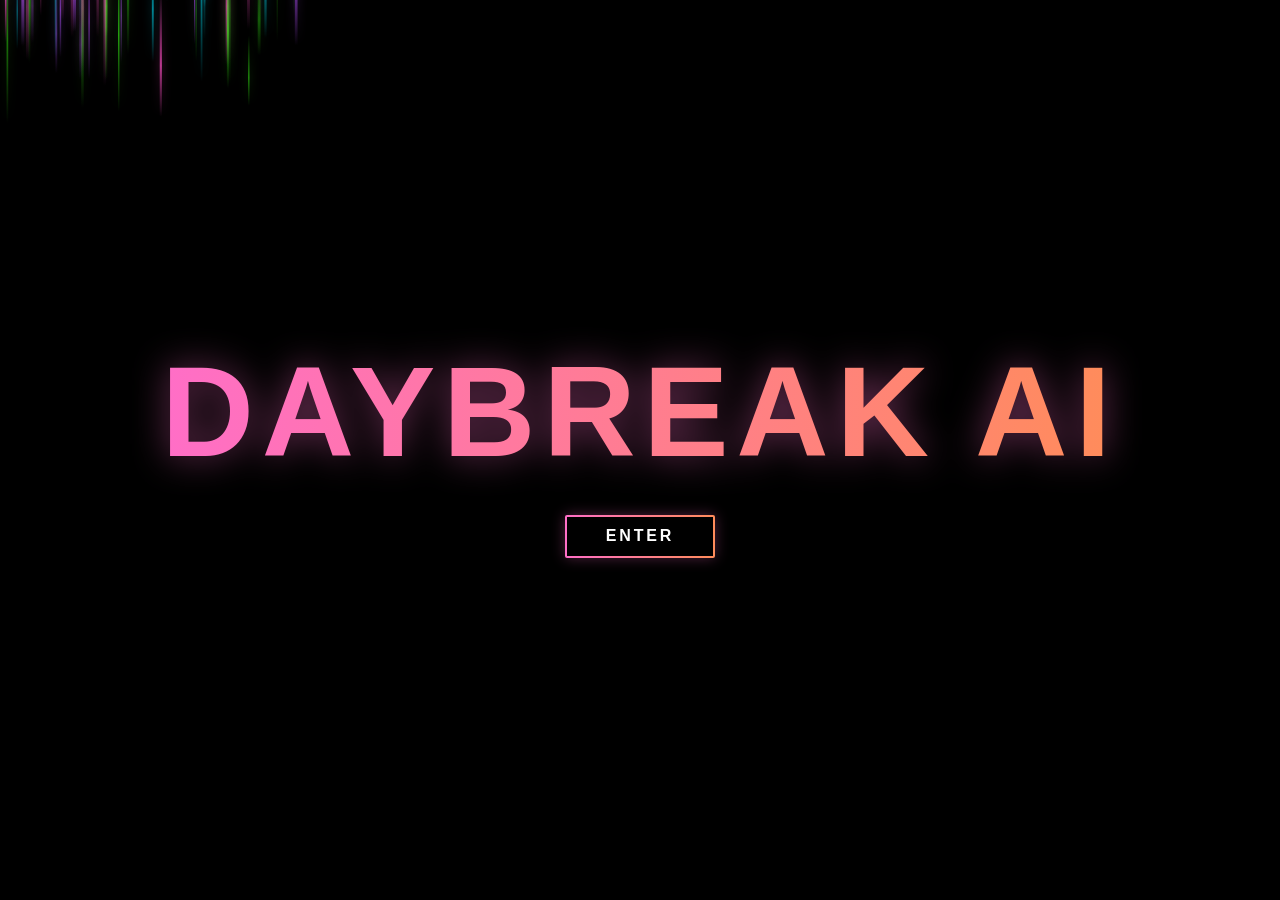
<file: index.html>
<!DOCTYPE html>
<html lang="en">
<head>
  <meta charset="UTF-8" />
  <meta name="viewport" content="width=device-width, initial-scale=1.0" />
  <title>Daybreak AI</title>
  <link rel="stylesheet" href="css/landing.css" />
</head>
<body>
  <canvas id="rays"></canvas>
  <div class="hero">
    <h1>DAYBREAK AI</h1>
    <a href="news.html" class="enter-btn">ENTER</a>
  </div>
  <script src="js/landing.js"></script>
</body>
</html>
</file>
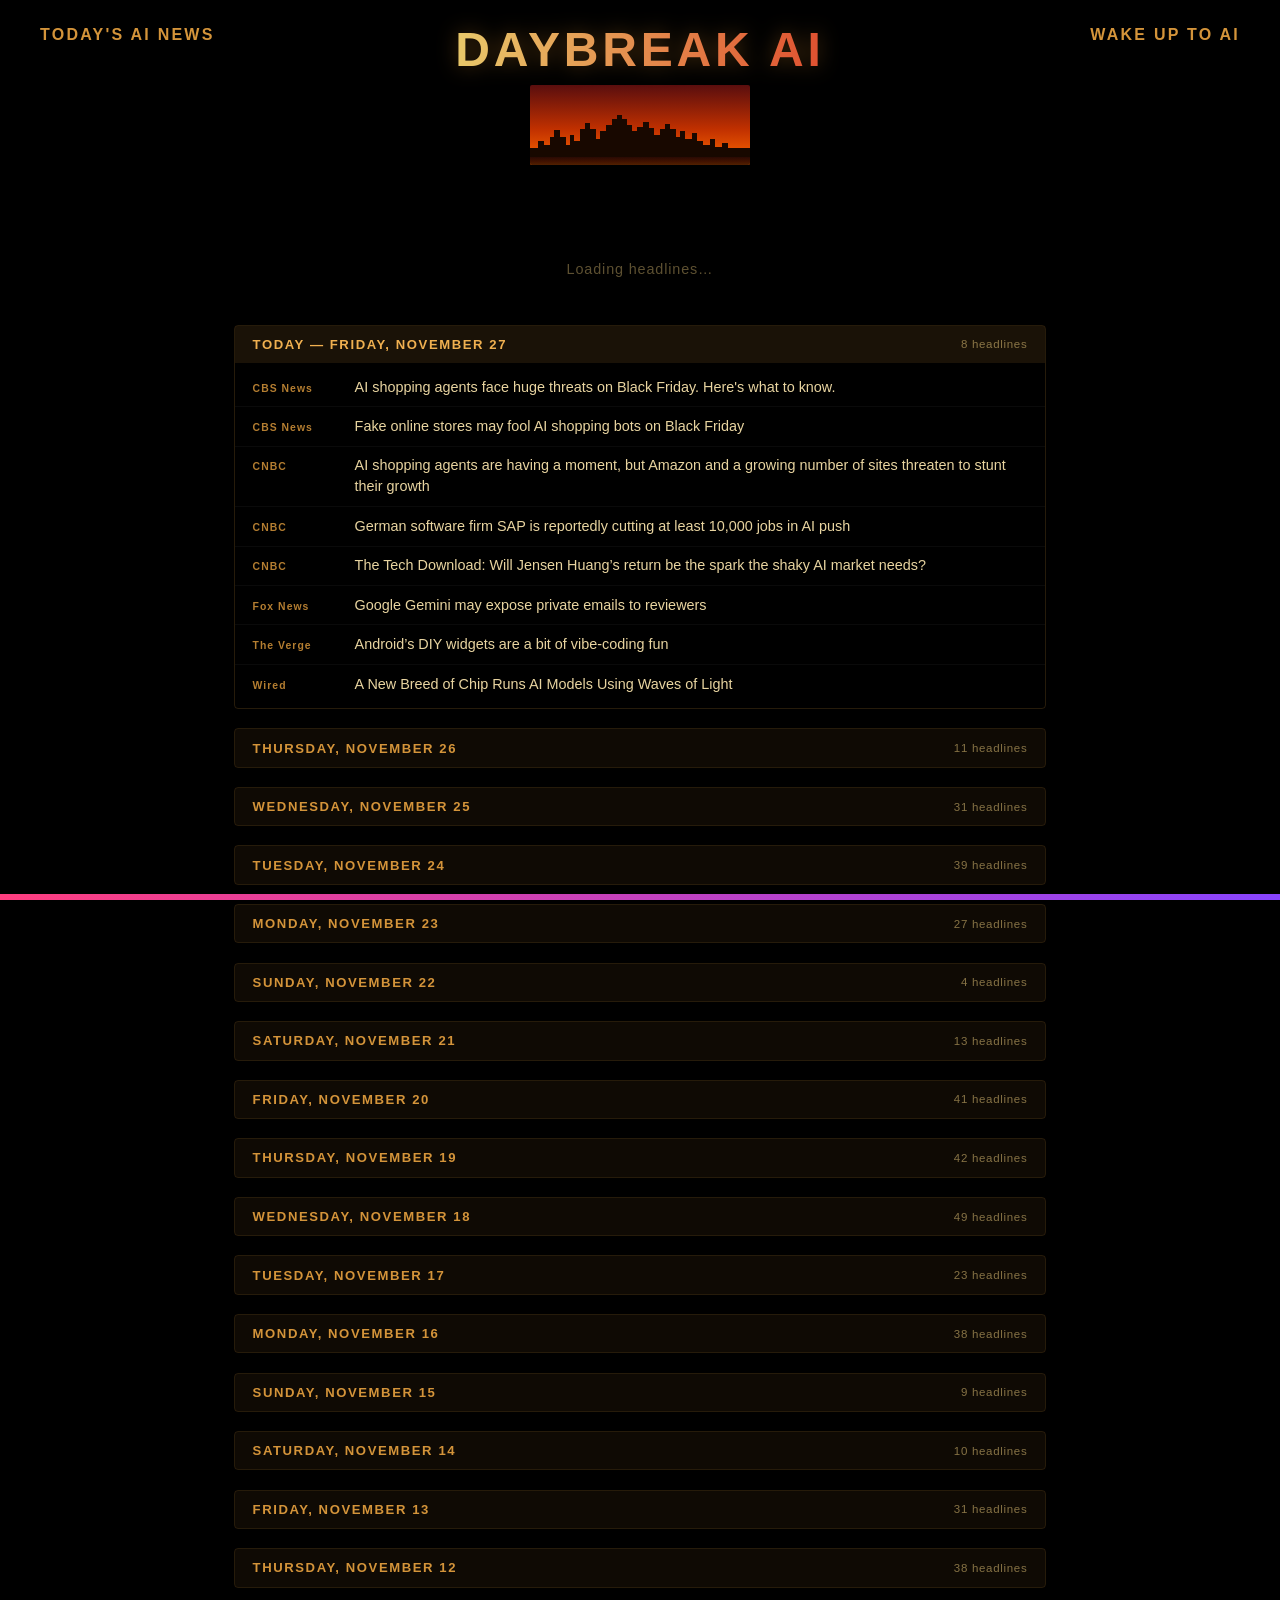
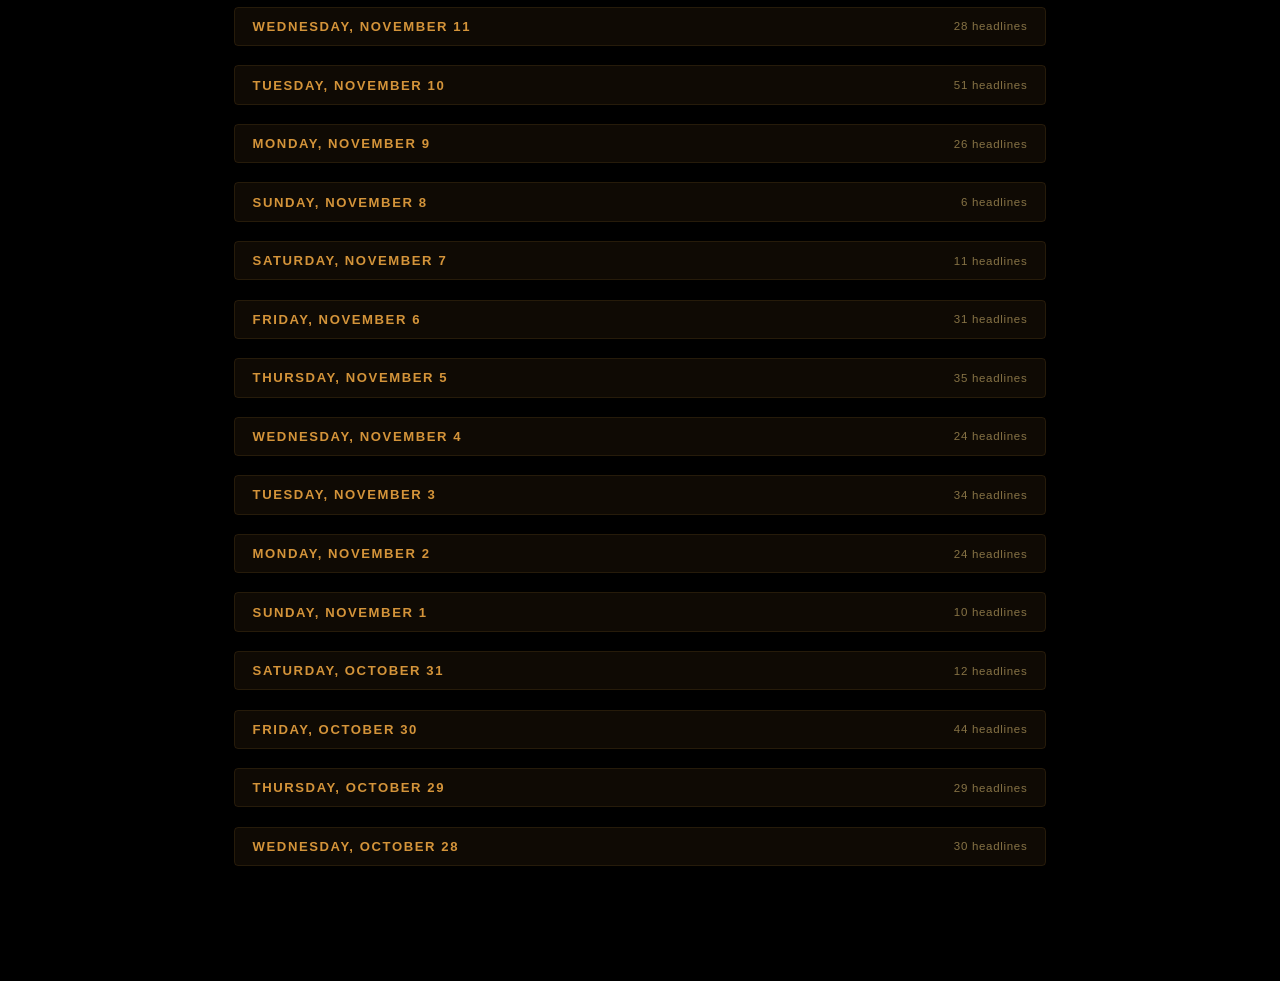
<file: news.html>
<!DOCTYPE html>
<html lang="en">
<head>
  <meta charset="UTF-8" />
  <meta name="viewport" content="width=device-width, initial-scale=1.0" />
  <title>Daybreak AI — Today's AI News</title>
  <link rel="stylesheet" href="css/news.css" />
</head>
<body>

  <header class="site-header">
    <div class="header-left">TODAY'S AI NEWS</div>
    <div class="header-center">
      <span class="wordmark">DAYBREAK AI</span>
      <img class="skyline" src="assets/skyline.svg" alt="sunrise skyline" />
    </div>
    <div class="header-right">WAKE UP TO AI</div>
  </header>

  <main class="news-body">
    <div id="headlines-container">
      <p class="status-msg">Loading headlines…</p>
    </div>
  </main>

  <div class="bottom-strip"></div>

  <script src="js/news.js"></script>
</body>
</html>
</file>
<file: css/landing.css>
*, *::before, *::after {
  box-sizing: border-box;
  margin: 0;
  padding: 0;
}

html, body {
  height: 100%;
  background: #000;
  overflow: hidden;
  font-family: 'Trebuchet MS', 'Segoe UI', sans-serif;
}

#rays {
  position: fixed;
  top: 0;
  left: 0;
  width: 100%;
  height: 100%;
  z-index: 0;
}

.hero {
  position: relative;
  z-index: 10;
  display: flex;
  flex-direction: column;
  align-items: center;
  justify-content: center;
  height: 100vh;
  gap: 2rem;
  text-align: center;
  padding: 1rem;
}

.hero h1 {
  font-size: clamp(3rem, 10vw, 8rem);
  font-weight: 700;
  letter-spacing: 0.06em;
  background: linear-gradient(to right, #ff6ec7, #ff8c5a);
  -webkit-background-clip: text;
  background-clip: text;
  -webkit-text-fill-color: transparent;
  color: transparent;
  text-shadow: none;
  filter: drop-shadow(0 0 18px rgba(255, 110, 199, 0.45));
  line-height: 1.1;
}

.enter-btn {
  display: inline-block;
  padding: 0.65rem 2.4rem;
  font-size: 1rem;
  font-weight: 600;
  letter-spacing: 0.18em;
  text-decoration: none;
  color: #fff;
  border: 2px solid transparent;
  background:
    linear-gradient(#000, #000) padding-box,
    linear-gradient(to right, #ff6ec7, #ff8c5a) border-box;
  border-radius: 2px;
  transition: background 0.25s, box-shadow 0.25s, color 0.25s;
  box-shadow: 0 0 14px rgba(255, 110, 199, 0.3);
}

.enter-btn:hover {
  background:
    linear-gradient(to right, #ff6ec7, #ff8c5a) padding-box,
    linear-gradient(to right, #ff6ec7, #ff8c5a) border-box;
  color: #000;
  box-shadow: 0 0 28px rgba(255, 110, 199, 0.6);
}
</file>
<file: css/news.css>
*, *::before, *::after {
  box-sizing: border-box;
  margin: 0;
  padding: 0;
}

html, body {
  min-height: 100%;
  background: #000;
  color: #e8c87a;
  font-family: 'Trebuchet MS', 'Segoe UI', sans-serif;
}

/* ── Header ── */
.site-header {
  display: grid;
  grid-template-columns: 1fr auto 1fr;
  align-items: start;
  padding: 1.4rem 2.5rem 1rem;
  gap: 1rem;
}

.header-left {
  font-size: clamp(0.7rem, 1.5vw, 1rem);
  font-weight: 700;
  letter-spacing: 0.14em;
  color: #d4943a;
  padding-top: 0.25rem;
}

.header-center {
  display: flex;
  flex-direction: column;
  align-items: center;
  gap: 0.45rem;
}

.header-center .wordmark {
  font-size: clamp(1.6rem, 4vw, 3rem);
  font-weight: 700;
  letter-spacing: 0.08em;
  background: linear-gradient(to right, #e8c86a, #e05030);
  -webkit-background-clip: text;
  background-clip: text;
  -webkit-text-fill-color: transparent;
  color: transparent;
  filter: drop-shadow(0 0 10px rgba(220, 140, 40, 0.35));
  white-space: nowrap;
}

.header-center .skyline {
  display: block;
  width: clamp(140px, 18vw, 220px);
  height: auto;
  border-radius: 2px;
}

.header-right {
  font-size: clamp(0.7rem, 1.5vw, 1rem);
  font-weight: 700;
  letter-spacing: 0.14em;
  color: #d4943a;
  text-align: right;
  padding-top: 0.25rem;
}

/* ── Main content ── */
.news-body {
  max-width: 860px;
  margin: 0 auto;
  padding: 2rem 1.5rem 6rem;
}

/* ── Day sections ── */
.day-section {
  margin-bottom: 1.2rem;
  border: 1px solid rgba(212, 148, 58, 0.18);
  border-radius: 4px;
  overflow: hidden;
}

.day-section summary,
.day-section .day-header {
  display: flex;
  align-items: center;
  justify-content: space-between;
  padding: 0.7rem 1.1rem;
  background: rgba(212, 148, 58, 0.07);
  cursor: pointer;
  user-select: none;
  list-style: none;
}

.day-section summary::-webkit-details-marker {
  display: none;
}

.day-label {
  font-size: 0.82rem;
  font-weight: 700;
  letter-spacing: 0.12em;
  color: #d4943a;
  text-transform: uppercase;
}

.day-count {
  font-size: 0.72rem;
  opacity: 0.55;
  letter-spacing: 0.06em;
}

details.day-section[open] summary {
  border-bottom: 1px solid rgba(212, 148, 58, 0.15);
}

/* ── Article list ── */
.article-list {
  list-style: none;
  padding: 0.3rem 0;
}

.article-item {
  display: flex;
  align-items: baseline;
  gap: 0.75rem;
  padding: 0.55rem 1.1rem;
  border-bottom: 1px solid rgba(255, 255, 255, 0.04);
  transition: background 0.15s;
}

.article-item:last-child {
  border-bottom: none;
}

.article-item:hover {
  background: rgba(212, 148, 58, 0.06);
}

.article-source {
  font-size: 0.65rem;
  font-weight: 700;
  letter-spacing: 0.1em;
  color: #d4943a;
  white-space: nowrap;
  min-width: 90px;
  opacity: 0.85;
}

.article-title {
  font-size: 0.9rem;
  line-height: 1.45;
  color: #e8d4a0;
}

.article-title a {
  color: inherit;
  text-decoration: none;
}

.article-title a:hover {
  color: #fff;
  text-decoration: underline;
}

/* ── Today section (always open, no arrow) ── */
.today-section .day-header {
  background: rgba(212, 148, 58, 0.12);
}

.today-section .day-label {
  color: #f0b050;
}

/* ── Empty / loading states ── */
.status-msg {
  padding: 3rem;
  text-align: center;
  opacity: 0.4;
  font-size: 0.9rem;
  letter-spacing: 0.06em;
}

/* ── Bottom gradient strip ── */
.bottom-strip {
  position: fixed;
  bottom: 0;
  left: 0;
  width: 100%;
  height: 6px;
  background: linear-gradient(to right, #ff3e7f, #8844ff);
  z-index: 100;
}
</file>
